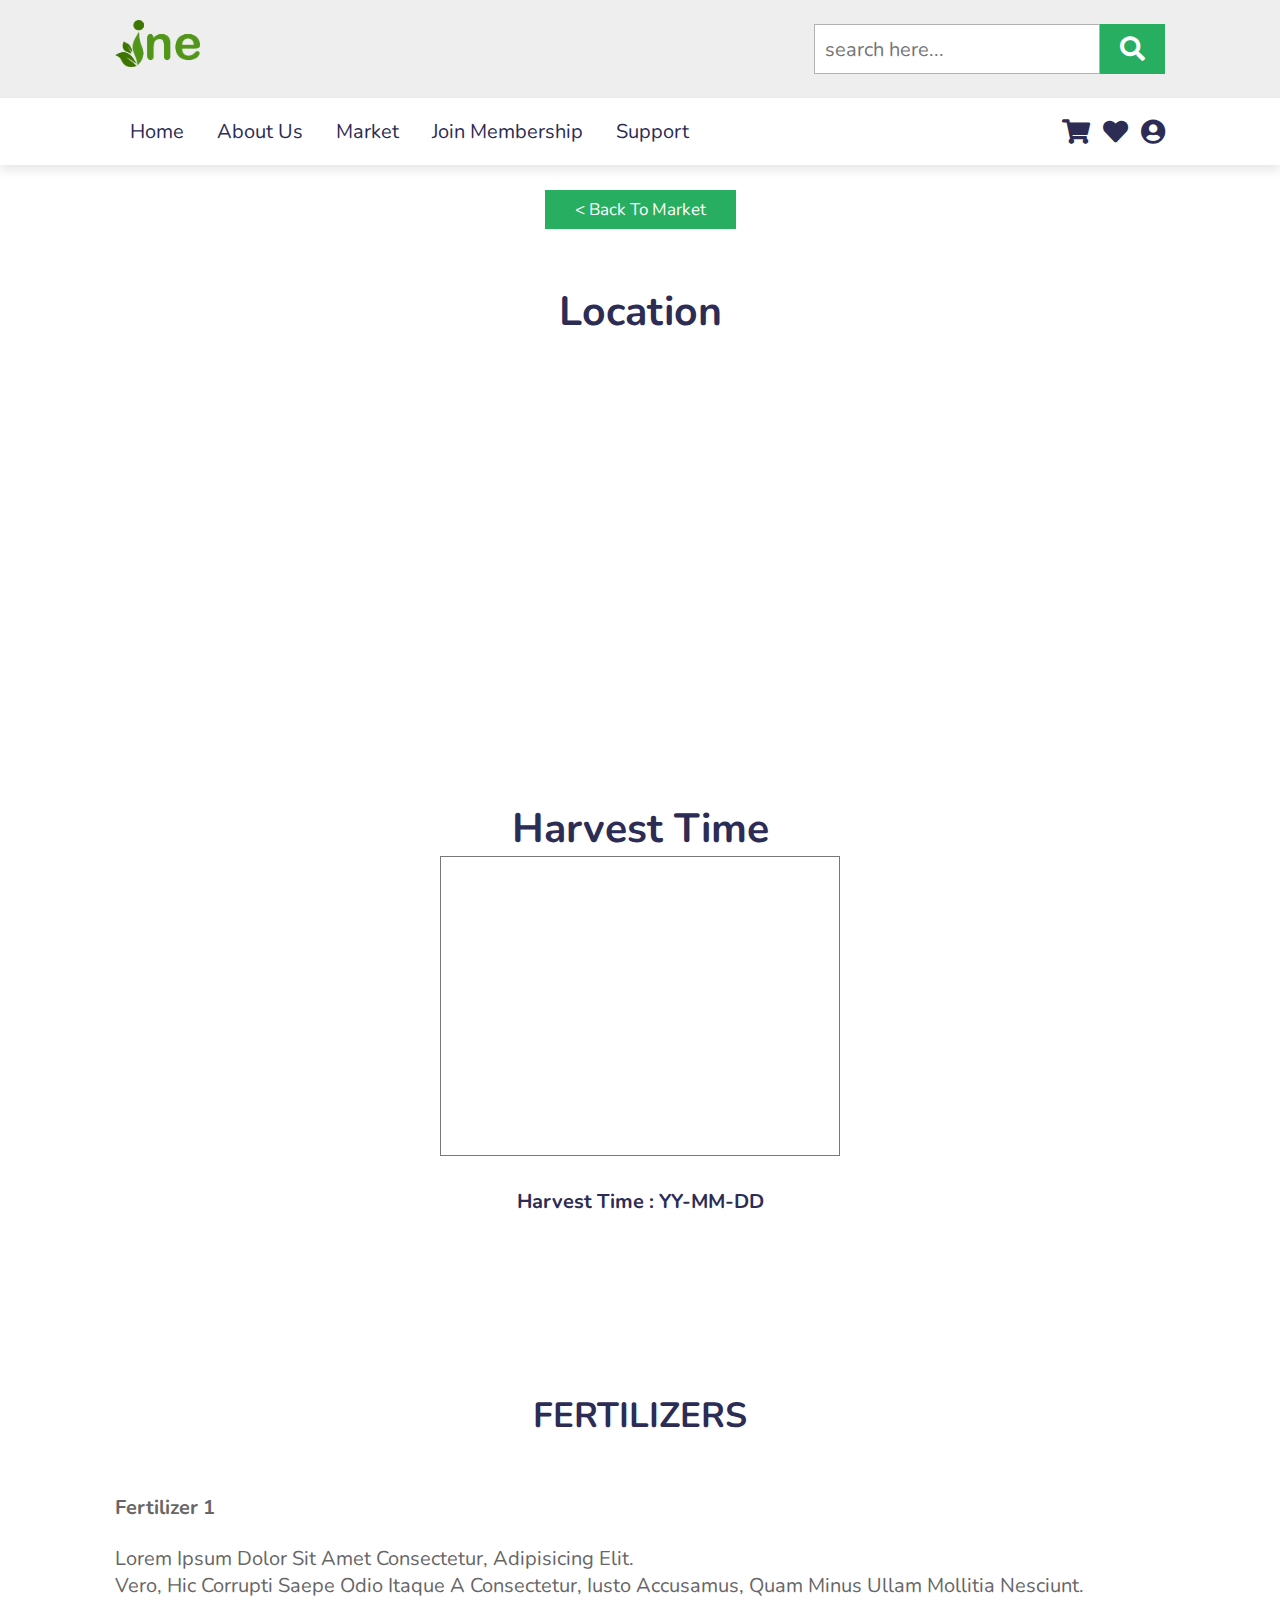
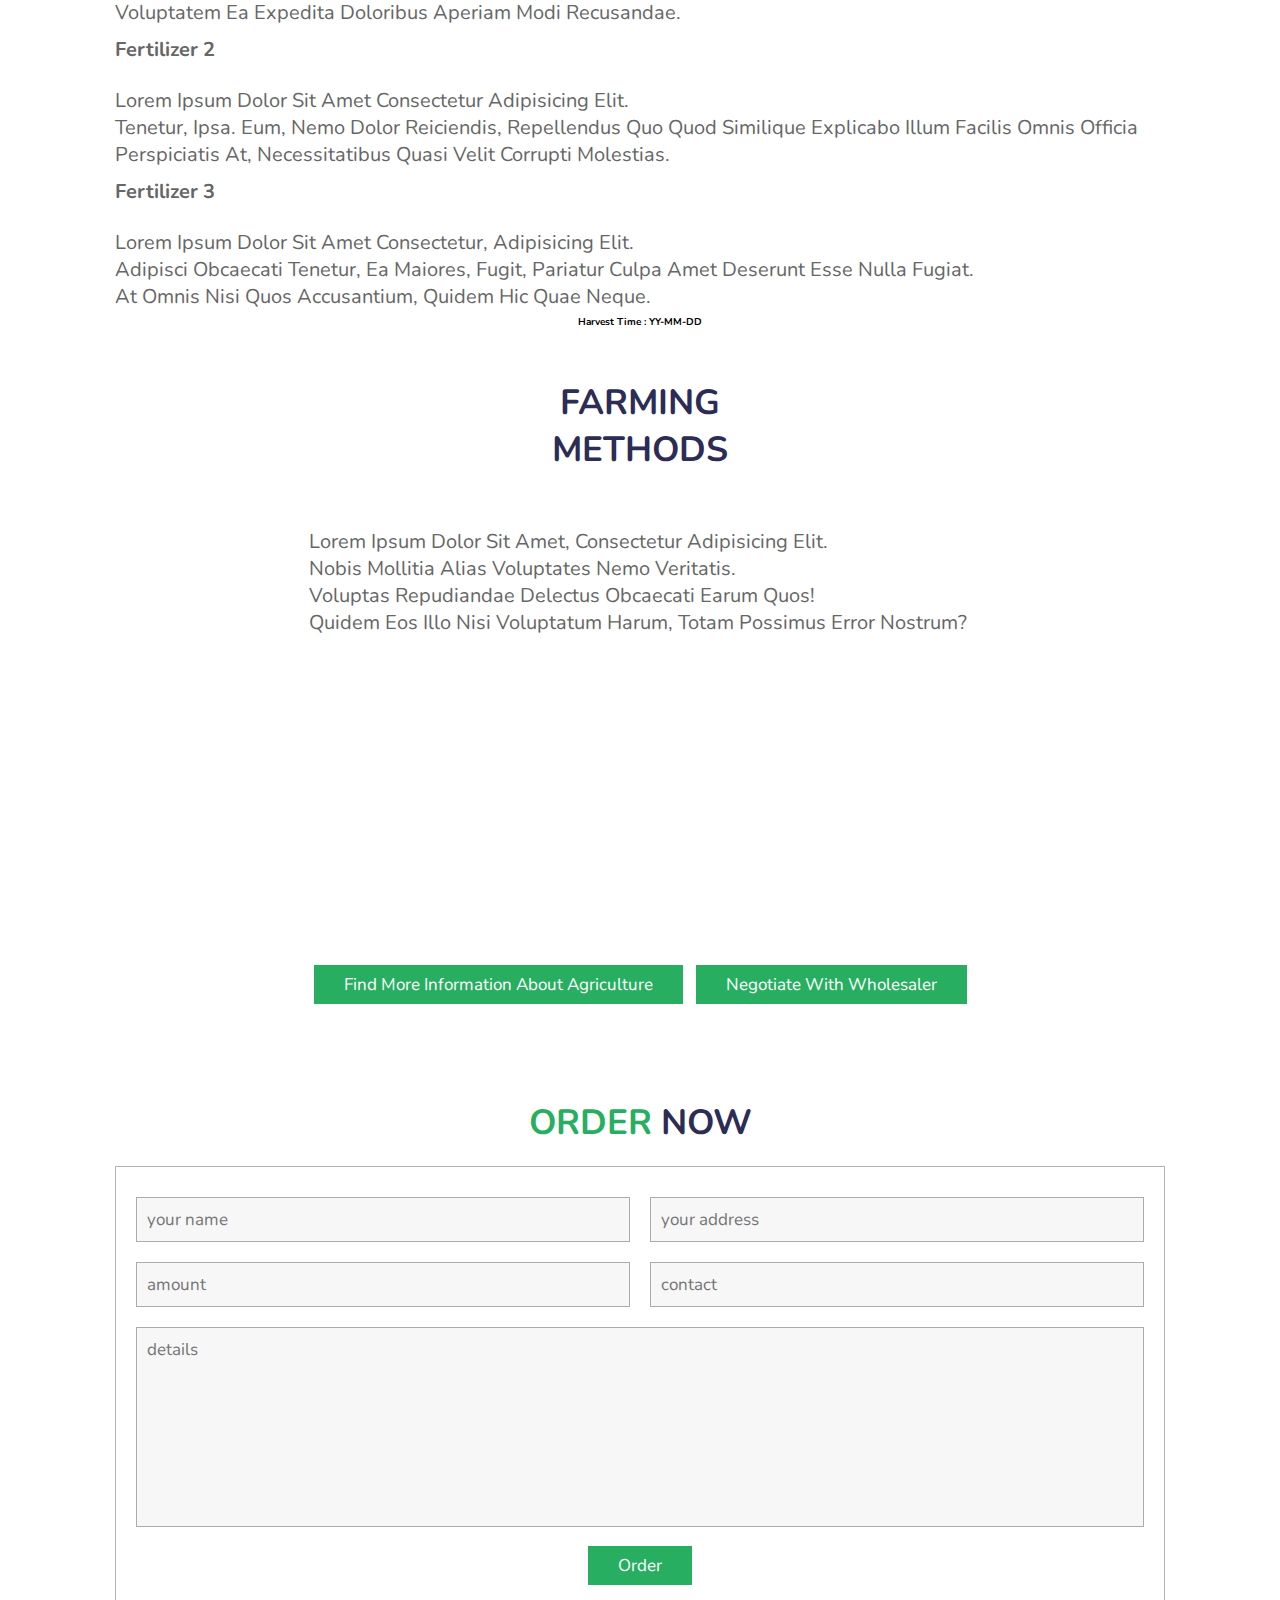
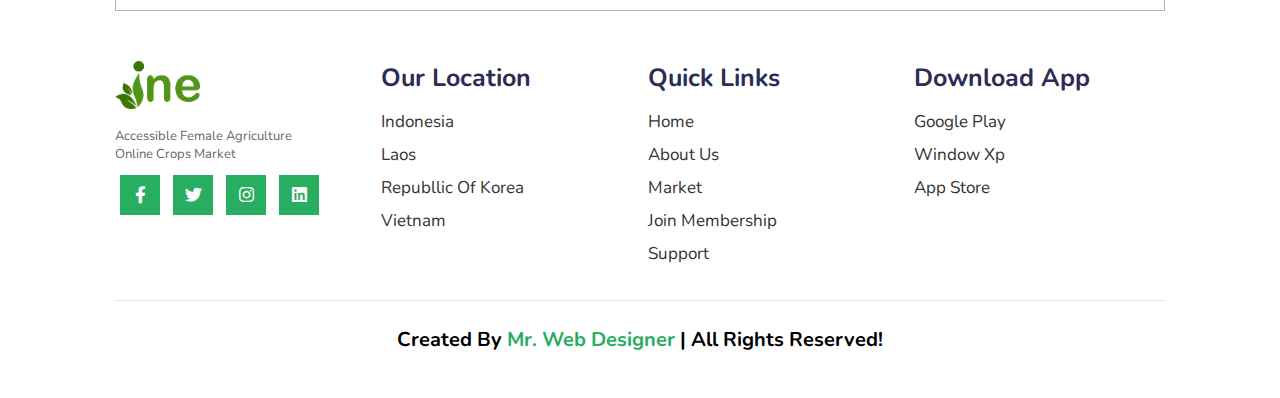
<file: INE - Female Agricultural Market/info.html>
<!DOCTYPE html>
<html lang="en">
<head>
    <meta charset="UTF-8">
    <meta name="viewport" content="width=device-width, initial-scale=1.0">
    <title>INE - info crops</title>

    <!-- font awesome cdn link  -->
    <link rel="stylesheet" href="https://cdnjs.cloudflare.com/ajax/libs/font-awesome/5.15.3/css/all.min.css">

    <!-- custom css file link  -->
    <link rel="stylesheet" href="css/style.css">


</head>
<body>

<!-- header section starts  -->

<header>

    <div class="header-1">

        <a href="index.html" class="logo"><img src="images/logo_ine.png" width="84.5" height="47.3" alt=""></a>

        <form action="" class="search-box-container">
            <input type="search" id="search-box" placeholder="search here...">
            <label for="search-box" class="fas fa-search"></label>
        </form>

    </div>

    <div class="header-2">

        <div id="menu-bar" class="fas fa-bars"></div>

        <nav class="navbar">
            <a href="index.html#home1">home</a>
            <a href="index.html#about_us">about us</a>
            <a href="market.html">market</a>
            <a href="membership.html">Join membership</a>
            <a href="support.html">Support</a>
        </nav>

        <div class="icons">
            <a href="#" class="fas fa-shopping-cart"></a>
            <a href="#" class="fas fa-heart"></a>
            <a href="#" class="fas fa-user-circle"></a>
        </div>

    </div>

</header>

<!-- header section ends -->

<!-- info section start-->
<section class="intro" id="info">

    <a href="market.html" class="btn"> < back to market</a>
    <div class="heading">
        <h3>Location</h3>
        <iframe src="https://www.google.com/maps/embed?pb=!1m18!1m12!1m3!1d4083477.9574049814!2d96.49157043630154!3d1.835378211991108!2m3!1f0!2f0!3f0!3m2!1i1024!2i768!4f13.1!3m3!1m2!1s0x2fd7f95aeb721c87%3A0xaca73e8109d7cb0b!2z7J2464-E64Sk7Iuc7JWEIOyImOuniO2KuOudvCDsmrDtg4Drnbzso7w!5e0!3m2!1sko!2skr!4v1638954321818!5m2!1sko!2skr" width="600" height="450" 
            style="border:0;" 
            allowfullscreen="" 
            loading="lazy">
        </iframe>
        <h3>harvest time</h3>
        <iframe src="https://calendar.google.com/calendar/embed?height=600&wkst=1&bgcolor=%23ffffff&ctz=Asia%2FSeoul&src=bWluc2VvNDY1NDM1QGdtYWlsLmNvbQ&color=%23D50000" 
            style="border:solid 1px #777" 
            width="400" 
            height="300" 
            frameborder="0" 
            scrolling="no">
        </iframe>
        <h2>Harvest time : YY-MM-DD</h2><br>
    </div>
        
    <h3 class="heading">Fertilizers</h3>
    <ol> <!--ordered list, unordered list(consisted of '.')-->
        <div class="info">
            <ul><strong><p>Fertilizer 1</p></strong><br>
                <p>Lorem ipsum dolor sit amet consectetur, adipisicing elit.<br>
                Vero, hic corrupti saepe odio itaque a consectetur, iusto accusamus, quam minus ullam mollitia nesciunt.<br>
                Voluptatem ea expedita doloribus aperiam modi recusandae.<br></p>
            <ul><strong><p>Fertilizer 2</p></strong><br>
                <p>Lorem ipsum dolor sit amet consectetur adipisicing elit.<br>
                Tenetur, ipsa. Eum, nemo dolor reiciendis, repellendus quo quod similique explicabo illum facilis omnis officia perspiciatis at, necessitatibus quasi velit corrupti molestias.<br></p>
            <ul><strong><p>Fertilizer 3</p></strong><br>
                <p>Lorem ipsum dolor sit amet consectetur, adipisicing elit.<br>
                Adipisci obcaecati tenetur, ea maiores, fugit, pariatur culpa amet deserunt esse nulla fugiat.<br>
                At omnis nisi quos accusantium, quidem hic quae neque.<br></p>
        </div>
    </ol>
    <strong>Harvest time : YY-MM-DD</strong><br>
    
    <h3 class="heading">Farming Methods</h3>
    <div class="info">
        <p> Lorem ipsum dolor sit amet, consectetur adipisicing elit.<br>
            Nobis mollitia alias voluptates nemo veritatis.<br>
            Voluptas repudiandae delectus obcaecati earum quos!<br>
            Quidem eos illo nisi voluptatum harum, totam possimus error nostrum?<br>
        </p>

        <iframe width="560" height="315" src="https://www.youtube.com/embed/NCp93xbSwWM" title="YouTube video player" frameborder="0" allow="accelerometer; autoplay; clipboard-write; encrypted-media; gyroscope; picture-in-picture" allowfullscreen></iframe>
        <br>

        <a href="https://en.wikipedia.org/wiki/Agriculture" class="btn" >Find more information about Agriculture</a>
        <a href="negotiate.html" class="btn">negotiate with wholesaler</a> 
    </div>
    
      
</section>

<!-- info section ends here  -->

<!-- order section start  -->
<section class="contact" id="order">
    
    <h1 class="heading"> <span>order</span> now </h1>
    <form action="">

        <div class="inputBox">
            <input type="text" placeholder="your name">
            <input type="text" placeholder="your address">
        </div>

        <div class="inputBox">
            <input type="number" placeholder="amount">
            <input type="text" placeholder="contact">
        </div>

        <textarea placeholder="details" name="" id="" cols="30" rows="10"></textarea>

        <input type="submit" value="order" class="btn">

    </form>

</section>

<!-- order section ends here  -->

<!-- footer section starts  -->

<section class="footer">

    <div class="box-container">

        <div class="box">
            <a href="index.html" class="logo"><img src="images/logo_ine.png" width="84.5" height="47.3" alt="logo_ine"></a>
            <p> Accessible Female agriculture <br>  
                online crops market</p>
            <div class="share">
                <a href="#" class="btn fab fa-facebook-f"></a>
                <a href="#" class="btn fab fa-twitter"></a>
                <a href="#" class="btn fab fa-instagram"></a>
                <a href="#" class="btn fab fa-linkedin"></a>
            </div>
        </div>
        
        <div class="box">
            <h3>our location</h3>
            <div class="links">
                <a href="#">indonesia</a>
                <a href="#">laos</a>
                <a href="#">republlic of korea</a>
                <a href="#">vietnam</a>
            </div>
        </div>

        <div class="box">
            <h3>quick links</h3>
            <div class="links">
                <a href="index.html#home1">home</a>
                <a href="index.html#about_us">about us</a>
                <a href="market.html">market</a>
                <a href="membership.html">Join membership</a>
                <a href="support.html">Support</a>
            </div>
        </div>

        <div class="box">
            <h3>download app</h3>
            <div class="links">
                <a href="#">google play</a>
                <a href="#">window xp</a>
                <a href="#">app store</a>
            </div>
        </div>

    </div>

    <h1 class="credit"> created by <span> mr. web designer </span> | all rights reserved! </h1>

</section>

<!-- footer section ends -->
</file>
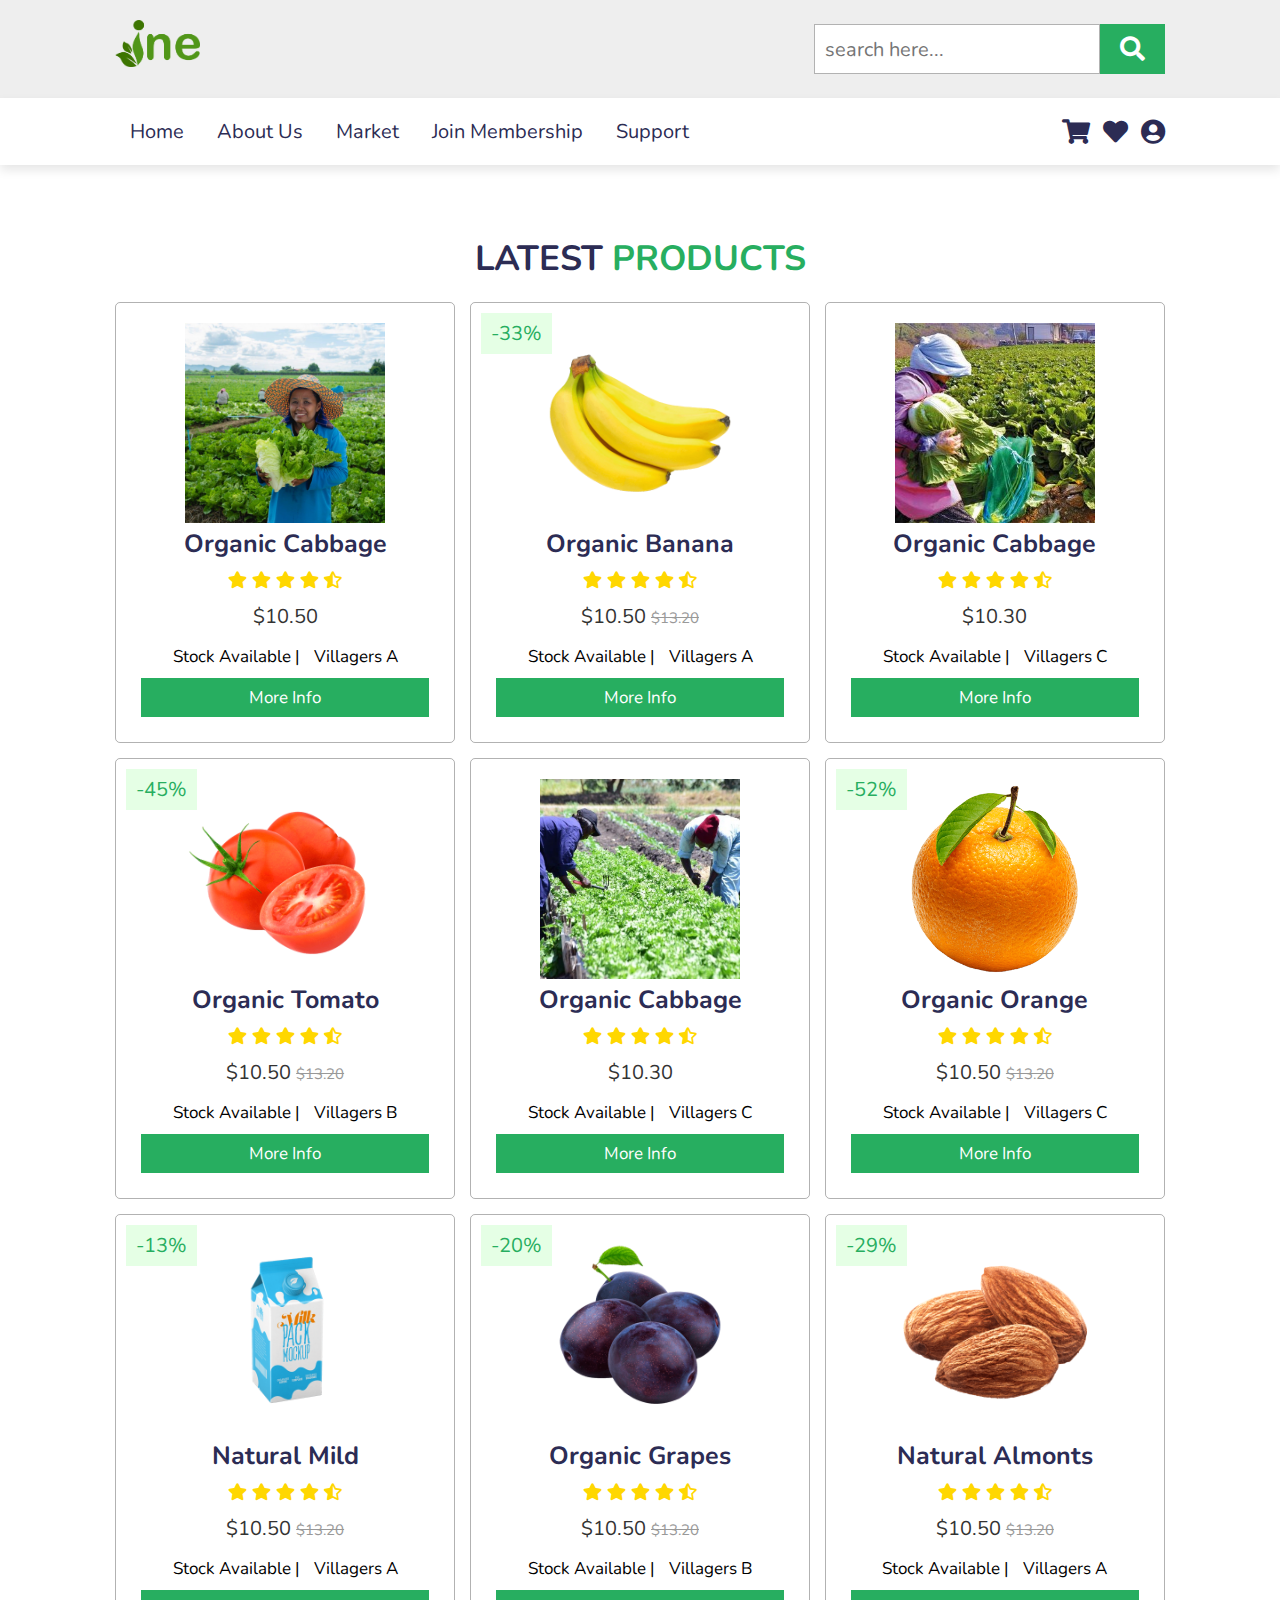
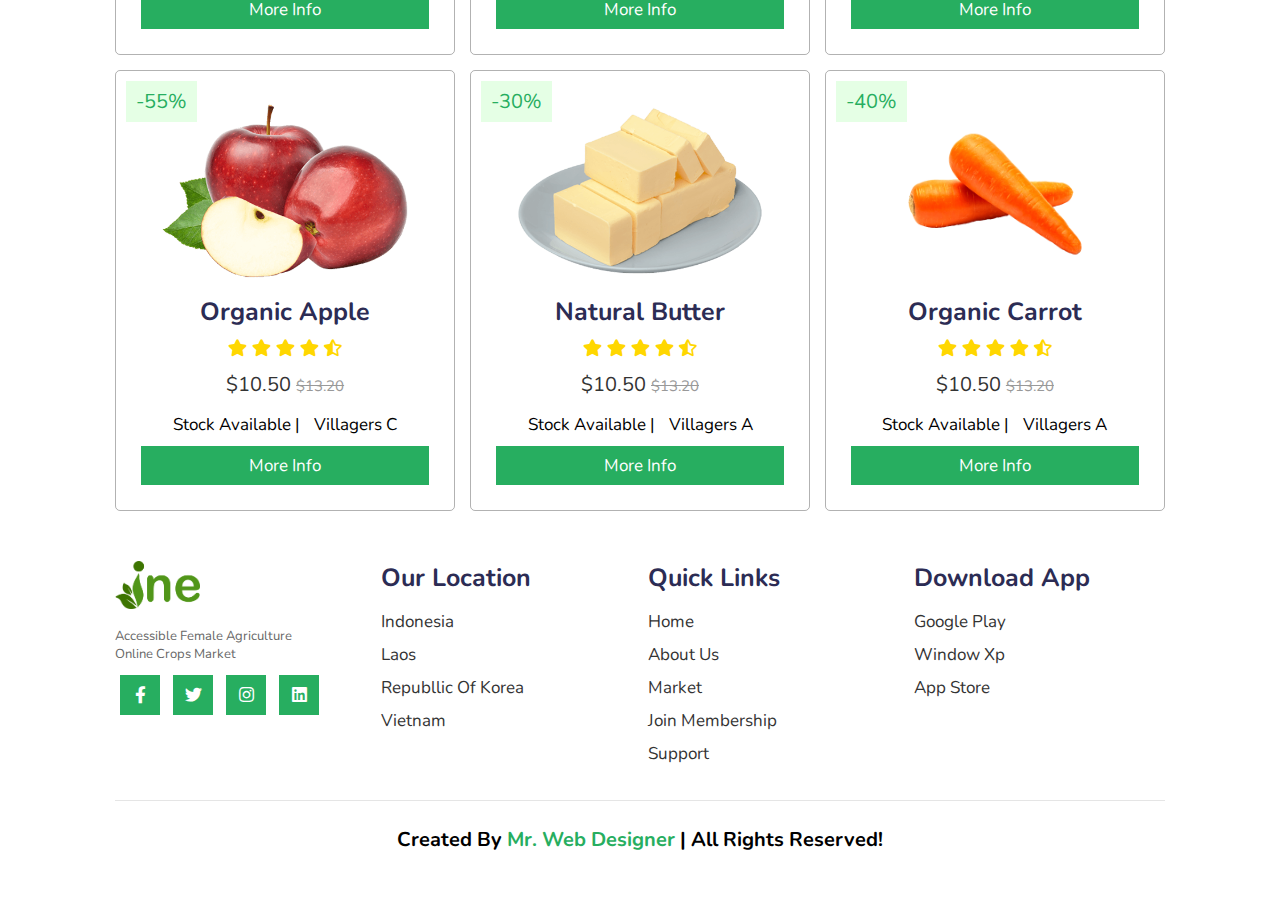
<file: INE - Female Agricultural Market/market.html>
<!DOCTYPE html>
<html lang="en">
<head>
    <meta charset="UTF-8">
    <meta name="viewport" content="width=device-width, initial-scale=1.0">
    <title>INE - market</title>

    <!-- font awesome cdn link  -->
    <link rel="stylesheet" href="https://cdnjs.cloudflare.com/ajax/libs/font-awesome/5.15.3/css/all.min.css">

    <!-- custom css file link  -->
    <link rel="stylesheet" href="css/style.css">


</head>
<body>

<!-- header section starts  -->

<header>

    <div class="header-1">

        <a href="index.html" class="logo"><img src="images/logo_ine.png" width="84.5" height="47.3" alt=""></a>

        <form action="" class="search-box-container">
            <input type="search" id="search-box" placeholder="search here...">
            <label for="search-box" class="fas fa-search"></label>
        </form>

    </div>

    <div class="header-2">

        <div id="menu-bar" class="fas fa-bars"></div>

        <nav class="navbar">
            <a href="index.html#home1">home</a>
            <a href="index.html#about_us">about us</a>
            <a href="market.html">market</a>
            <a href="membership.html">Join membership</a>
            <a href="support.html">Support</a>
        </nav>

        <div class="icons">
            <a href="#" class="fas fa-shopping-cart"></a>
            <a href="#" class="fas fa-heart"></a>
            <a href="#" class="fas fa-user-circle"></a>
        </div>

    </div>

</header>

<!-- header section ends -->

<!-- product section starts  -->

<section class="product" id="product">

    <h1 class="heading">latest <span>products</span></h1>

    
    <div class="box-container">

        <div class="box">
            <div class="icons">
                <a href="#" class="fas fa-heart"></a>
                <a href="#" class="fas fa-share"></a>
            </div>
            <img src="images/Market2.jpeg" alt="">
            <h3>organic cabbage</h3>
            <div class="stars">
                <i class="fas fa-star"></i>
                <i class="fas fa-star"></i>
                <i class="fas fa-star"></i>
                <i class="fas fa-star"></i>
                <i class="fas fa-star-half-alt"></i>
            </div>
            <div class="price"> $10.50</div>
            <div class="quantity">
                <span> stock available   | <br></span>
                <span> villagers A </span>
            </div>
            <a href="info.html" class="btn">more info</a>
        </div>

        

        <div class="box">
            <span class="discount">-33%</span>
            <div class="icons">
                <a href="#" class="fas fa-heart"></a>
                <a href="#" class="fas fa-share"></a>
            </div>
            <img src="images/product-1.png" alt="">
            <h3>organic banana</h3>
            <div class="stars">
                <i class="fas fa-star"></i>
                <i class="fas fa-star"></i>
                <i class="fas fa-star"></i>
                <i class="fas fa-star"></i>
                <i class="fas fa-star-half-alt"></i>
            </div>
            <div class="price"> $10.50 <span> $13.20 </span> </div>
            <div class="quantity">
                <span> stock available   | <br></span>
                <span> villagers A </span>
            </div>
            <a href="info.html" class="btn">more info</a>
        </div>

        <div class="box">
            <div class="icons">
                <a href="#" class="fas fa-heart"></a>
                <a href="#" class="fas fa-share"></a>
            </div>
            <img src="images/Market1.jpeg" alt="">
            <h3>organic cabbage</h3>
            <div class="stars">
                <i class="fas fa-star"></i>
                <i class="fas fa-star"></i>
                <i class="fas fa-star"></i>
                <i class="fas fa-star"></i>
                <i class="fas fa-star-half-alt"></i>
            </div>
            <div class="price"> $10.30</div>
            <div class="quantity">
                <span> stock available   | <br></span>
                <span> villagers C </span>
            </div>
            <a href="info.html" class="btn">more info</a>
        </div>

        <div class="box">
            <span class="discount">-45%</span>
            <div class="icons">
                <a href="#" class="fas fa-heart"></a>
                <a href="#" class="fas fa-share"></a>
            </div>
            <img src="images/product-2.png" alt="">
            <h3>organic tomato</h3>
            <div class="stars">
                <i class="fas fa-star"></i>
                <i class="fas fa-star"></i>
                <i class="fas fa-star"></i>
                <i class="fas fa-star"></i>
                <i class="fas fa-star-half-alt"></i>
            </div>
            <div class="price"> $10.50 <span> $13.20 </span> </div>
            <div class="quantity">
                <span> stock available   | <br></span>
                <span> villagers B </span>
            </div>
            <a href="info.html" class="btn">more info</a>
        </div>

        <div class="box">
            <div class="icons">
                <a href="#" class="fas fa-heart"></a>
                <a href="#" class="fas fa-share"></a>
            </div>
            <img src="images/Market6.jpeg" alt="">
            <h3>organic cabbage</h3>
            <div class="stars">
                <i class="fas fa-star"></i>
                <i class="fas fa-star"></i>
                <i class="fas fa-star"></i>
                <i class="fas fa-star"></i>
                <i class="fas fa-star-half-alt"></i>
            </div>
            <div class="price"> $10.30</div>
            <div class="quantity">
                <span> stock available   | <br></span>
                <span> villagers C </span>
            </div>
            <a href="info.html" class="btn">more info</a>
        </div>

        <div class="box">
            <span class="discount">-52%</span>
            <div class="icons">
                <a href="#" class="fas fa-heart"></a>
                <a href="#" class="fas fa-share"></a>
            </div>
            <img src="images/product-3.png" alt="">
            <h3>organic orange</h3>
            <div class="stars">
                <i class="fas fa-star"></i>
                <i class="fas fa-star"></i>
                <i class="fas fa-star"></i>
                <i class="fas fa-star"></i>
                <i class="fas fa-star-half-alt"></i>
            </div>
            <div class="price"> $10.50 <span> $13.20 </span> </div>
            <div class="quantity">
                <span> stock available   | <br></span>
                <span> villagers C </span>
            </div>
            <a href="info.html" class="btn">more info</a>
        </div>

        <div class="box">
            <span class="discount">-13%</span>
            <div class="icons">
                <a href="#" class="fas fa-heart"></a>
                <a href="#" class="fas fa-share"></a>
            </div>
            <img src="images/product-4.png" alt="">
            <h3>natural mild</h3>
            <div class="stars">
                <i class="fas fa-star"></i>
                <i class="fas fa-star"></i>
                <i class="fas fa-star"></i>
                <i class="fas fa-star"></i>
                <i class="fas fa-star-half-alt"></i>
            </div>
            <div class="price"> $10.50 <span> $13.20 </span> </div>
            <div class="quantity">
                <span> stock available   | <br></span>
                <span> villagers A </span>
            </div>
            <a href="info.html" class="btn">more info</a>
        </div>

        <div class="box">
            <span class="discount">-20%</span>
            <div class="icons">
                <a href="#" class="fas fa-heart"></a>
                <a href="#" class="fas fa-share"></a>
            </div>
            <img src="images/product-5.png" alt="">
            <h3>organic grapes</h3>
            <div class="stars">
                <i class="fas fa-star"></i>
                <i class="fas fa-star"></i>
                <i class="fas fa-star"></i>
                <i class="fas fa-star"></i>
                <i class="fas fa-star-half-alt"></i>
            </div>
            <div class="price"> $10.50 <span> $13.20 </span> </div>
            <div class="quantity">
                <span> stock available   | <br></span>
                <span> villagers B </span>
            </div>
            <a href="info.html" class="btn">more info</a>
        </div>

        <div class="box">
            <span class="discount">-29%</span>
            <div class="icons">
                <a href="#" class="fas fa-heart"></a>
                <a href="#" class="fas fa-share"></a>
            </div>
            <img src="images/product-6.png" alt="">
            <h3>natural almonts</h3>
            <div class="stars">
                <i class="fas fa-star"></i>
                <i class="fas fa-star"></i>
                <i class="fas fa-star"></i>
                <i class="fas fa-star"></i>
                <i class="fas fa-star-half-alt"></i>
            </div>
            <div class="price"> $10.50 <span> $13.20 </span> </div>
            <div class="quantity">
                <span> stock available   | <br></span>
                <span> villagers A </span>
            </div>
            <a href="info.html" class="btn">more info</a>
        </div>

        <div class="box">
            <span class="discount">-55%</span>
            <div class="icons">
                <a href="#" class="fas fa-heart"></a>
                <a href="#" class="fas fa-share"></a>
            </div>
            <img src="images/product-7.png" alt="">
            <h3>organic apple</h3>
            <div class="stars">
                <i class="fas fa-star"></i>
                <i class="fas fa-star"></i>
                <i class="fas fa-star"></i>
                <i class="fas fa-star"></i>
                <i class="fas fa-star-half-alt"></i>
            </div>
            <div class="price"> $10.50 <span> $13.20 </span> </div>
            <div class="quantity">
                <span> stock available   | <br></span>
                <span> villagers C </span>
            </div>
            <a href="info.html" class="btn">more info</a>
        </div>

        <div class="box">
            <span class="discount">-30%</span>
            <div class="icons">
                <a href="#" class="fas fa-heart"></a>
                <a href="#" class="fas fa-share"></a>
            </div>
            <img src="images/product-8.png" alt="">
            <h3>natural butter</h3>
            <div class="stars">
                <i class="fas fa-star"></i>
                <i class="fas fa-star"></i>
                <i class="fas fa-star"></i>
                <i class="fas fa-star"></i>
                <i class="fas fa-star-half-alt"></i>
            </div>
            <div class="price"> $10.50 <span> $13.20 </span> </div>
            <div class="quantity">
                <span> stock available   | <br></span>
                <span> villagers A </span>
            </div>
            <a href="info.html" class="btn">more info</a>
        </div>

        <div class="box">
            <span class="discount">-40%</span>
            <div class="icons">
                <a href="#" class="fas fa-heart"></a>
                <a href="#" class="fas fa-share"></a>
            </div>
            <img src="images/product-9.png" alt="">
            <h3>organic carrot</h3>
            <div class="stars">
                <i class="fas fa-star"></i>
                <i class="fas fa-star"></i>
                <i class="fas fa-star"></i>
                <i class="fas fa-star"></i>
                <i class="fas fa-star-half-alt"></i>
            </div>
            <div class="price"> $10.50 <span> $13.20 </span> </div>
            <div class="quantity">
                <span> stock available   | <br></span>
                <span> villagers A </span>
            </div>
            <a href="info.html" class="btn">more info</a>
        </div>

    </div>

</section>

<!-- product section ends -->


<!-- footer section starts  -->

<section class="footer">

    <div class="box-container">

        <div class="box">
            <a href="index.html" class="logo"><img src="images/logo_ine.png" width="84.5" height="47.3" alt="logo_ine"></a>
            <p> Accessible Female agriculture <br> 
                online crops market</p>
            <div class="share">
                <a href="#" class="btn fab fa-facebook-f"></a>
                <a href="#" class="btn fab fa-twitter"></a>
                <a href="#" class="btn fab fa-instagram"></a>
                <a href="#" class="btn fab fa-linkedin"></a>
            </div>
        </div>
        
        <div class="box">
            <h3>our location</h3>
            <div class="links">
                <a href="#">indonesia</a>
                <a href="#">laos</a>
                <a href="#">republlic of korea</a>
                <a href="#">vietnam</a>
            </div>
        </div>

        <div class="box">
            <h3>quick links</h3>
            <div class="links">
                <a href="index.html#home1">home</a>
                <a href="index.html#about_us">about us</a>
                <a href="market.html">market</a>
                <a href="membership.html">Join membership</a>
                <a href="support.html">Support</a>
            </div>
        </div>

        <div class="box">
            <h3>download app</h3>
            <div class="links">
                <a href="#">google play</a>
                <a href="#">window xp</a>
                <a href="#">app store</a>
            </div>
        </div>

    </div>

    <h1 class="credit"> created by <span> mr. web designer </span> | all rights reserved! </h1>

</section>

<!-- footer section ends -->
</file>
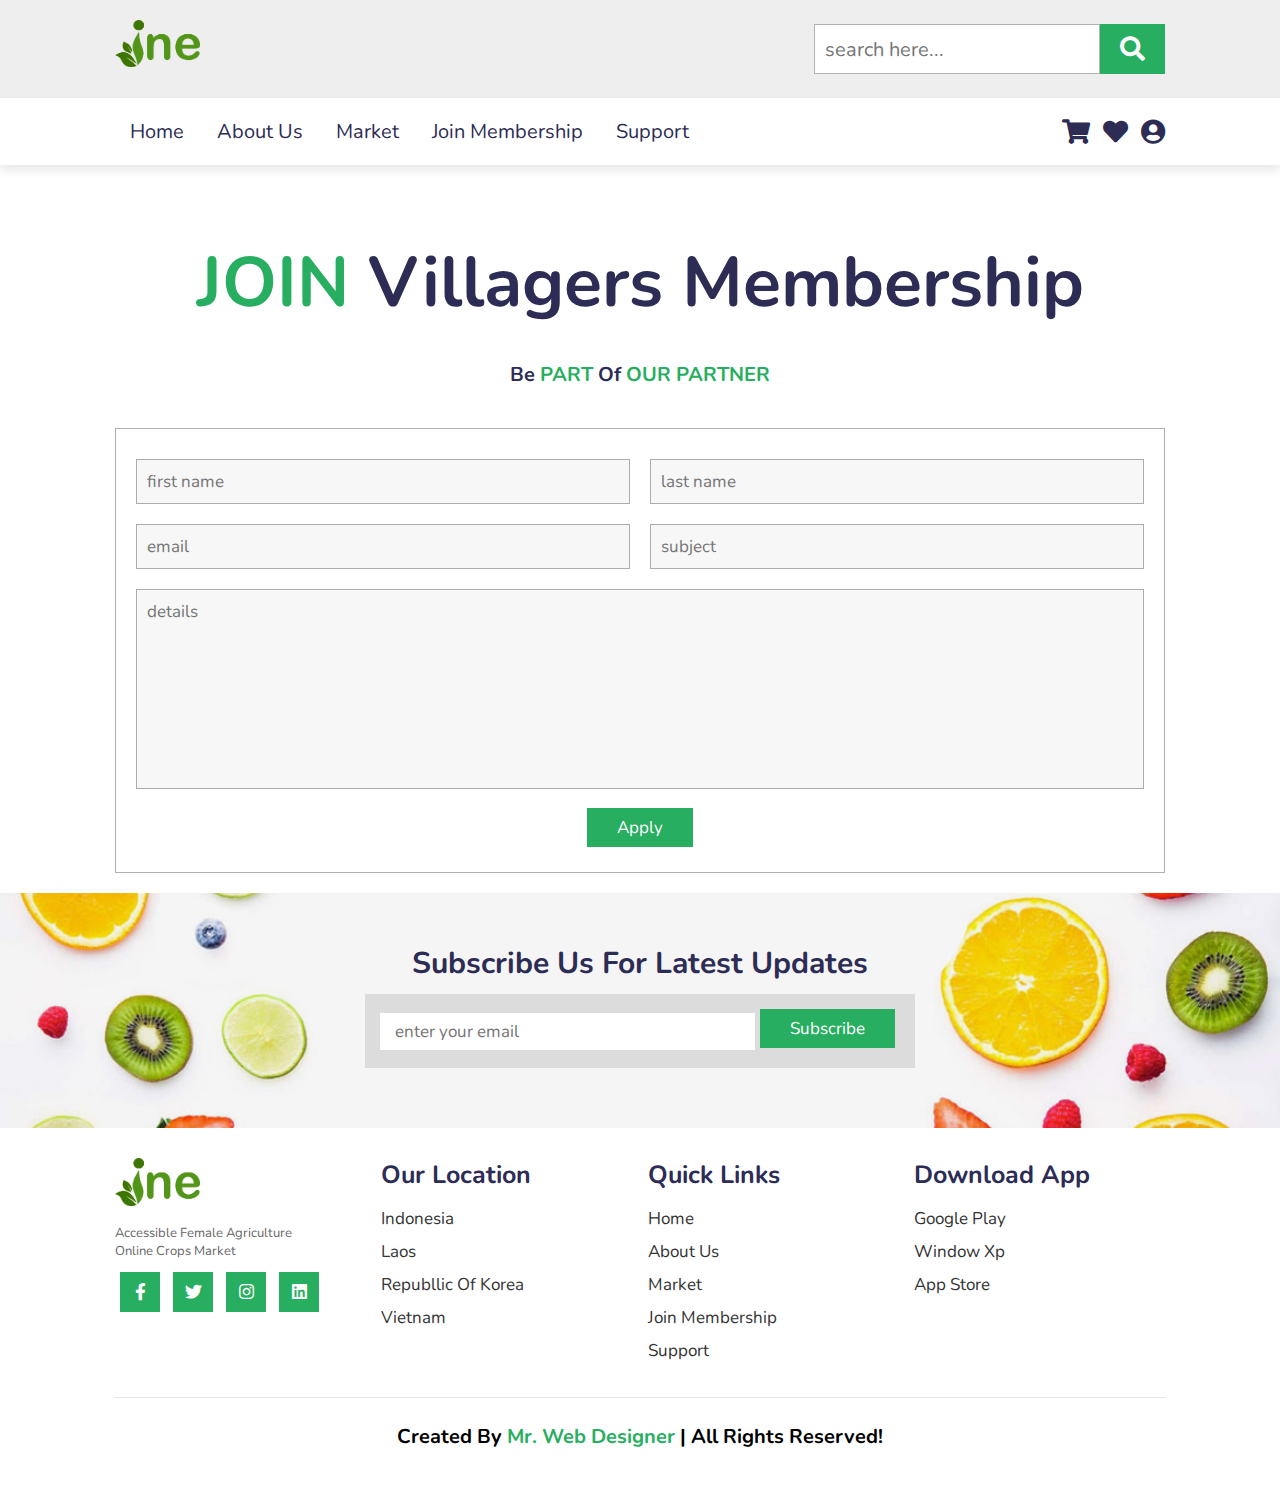
<file: INE - Female Agricultural Market/membership.html>
<!DOCTYPE html>
<html lang="en">
<head>
    <meta charset="UTF-8">
    <meta name="viewport" content="width=device-width, initial-scale=1.0">
    <title>INE - membership</title>

    <!-- font awesome cdn link  -->
    <link rel="stylesheet" href="https://cdnjs.cloudflare.com/ajax/libs/font-awesome/5.15.3/css/all.min.css">

    <!-- custom css file link  -->
    <link rel="stylesheet" href="css/style.css">


</head>
<body>

<!-- header section starts  -->

<header>

    <div class="header-1">

        <a href="index.html" class="logo"><img src="images/logo_ine.png" width="84.5" height="47.3" alt=""></a>

        <form action="" class="search-box-container">
            <input type="search" id="search-box" placeholder="search here...">
            <label for="search-box" class="fas fa-search"></label>
        </form>

    </div>

    <div class="header-2">

        <div id="menu-bar" class="fas fa-bars"></div>

        <nav class="navbar">
            <a href="index.html#home1">home</a>
            <a href="index.html#about_us">about us</a>
            <a href="market.html">market</a>
            <a href="membership.html">Join membership</a>
            <a href="support.html">Support</a>
        </nav>

        <div class="icons">
            <a href="#" class="fas fa-shopping-cart"></a>
            <a href="#" class="fas fa-heart"></a>
            <a href="#" class="fas fa-user-circle"></a>
        </div>

    </div>

</header>

<!-- header section ends -->

<!-- membership section starts  -->

<section class="contact" id="membership">

    <div class="heading">
        <h1> <span>Join</span> Villagers membership </h1>
        <h2> be <span>part</span> of <span>our partner</span></h2>
    </div>

    <form action="">
        <div class="inputBox">
            <input type="text" placeholder="first name">
            <input type="text" placeholder="last name">
        </div>

        <div class="inputBox">
            <input type="email" placeholder="email">
            <input type="text" placeholder="subject">
        </div>

        <textarea placeholder="details" name="" id="" cols="30" rows="10"></textarea>

        <input type="submit" value="apply" class="btn">

    </form>

</section>

<!-- membership section ends -->

<!-- newsletter section starts  -->

<section class="newsletter">

    <h3>subscribe us for latest updates</h3>

    <form action="">
        <input class="box" type="email" placeholder="enter your email">
        <input type="submit" value="subscribe" class="btn">
    </form>

</section>

<!-- newsletter section ends -->

<!-- footer section starts  -->

<section class="footer">

    <div class="box-container">

        <div class="box">
            <a href="index.html" class="logo"><img src="images/logo_ine.png" width="84.5" height="47.3" alt="logo_ine"></a>
            <p> Accessible Female agriculture <br> 
                online crops market</p>
            <div class="share">
                <a href="#" class="btn fab fa-facebook-f"></a>
                <a href="#" class="btn fab fa-twitter"></a>
                <a href="#" class="btn fab fa-instagram"></a>
                <a href="#" class="btn fab fa-linkedin"></a>
            </div>
        </div>
        
        <div class="box">
            <h3>our location</h3>
            <div class="links">
                <a href="#">indonesia</a>
                <a href="#">laos</a>
                <a href="#">republlic of korea</a>
                <a href="#">vietnam</a>
            </div>
        </div>

        <div class="box">
            <h3>quick links</h3>
            <div class="links">
                <a href="index.html#home1">home</a>
                <a href="index.html#about_us">about us</a>
                <a href="market.html">market</a>
                <a href="membership.html">Join membership</a>
                <a href="support.html">Support</a>
            </div>
        </div>

        <div class="box">
            <h3>download app</h3>
            <div class="links">
                <a href="#">google play</a>
                <a href="#">window xp</a>
                <a href="#">app store</a>
            </div>
        </div>

    </div>

    <h1 class="credit"> created by <span> mr. web designer </span> | all rights reserved! </h1>

</section>

<!-- footer section ends -->


<!-- custom js file link  -->
<script src="js/script.js"></script>
    
</body>
</html>
</file>
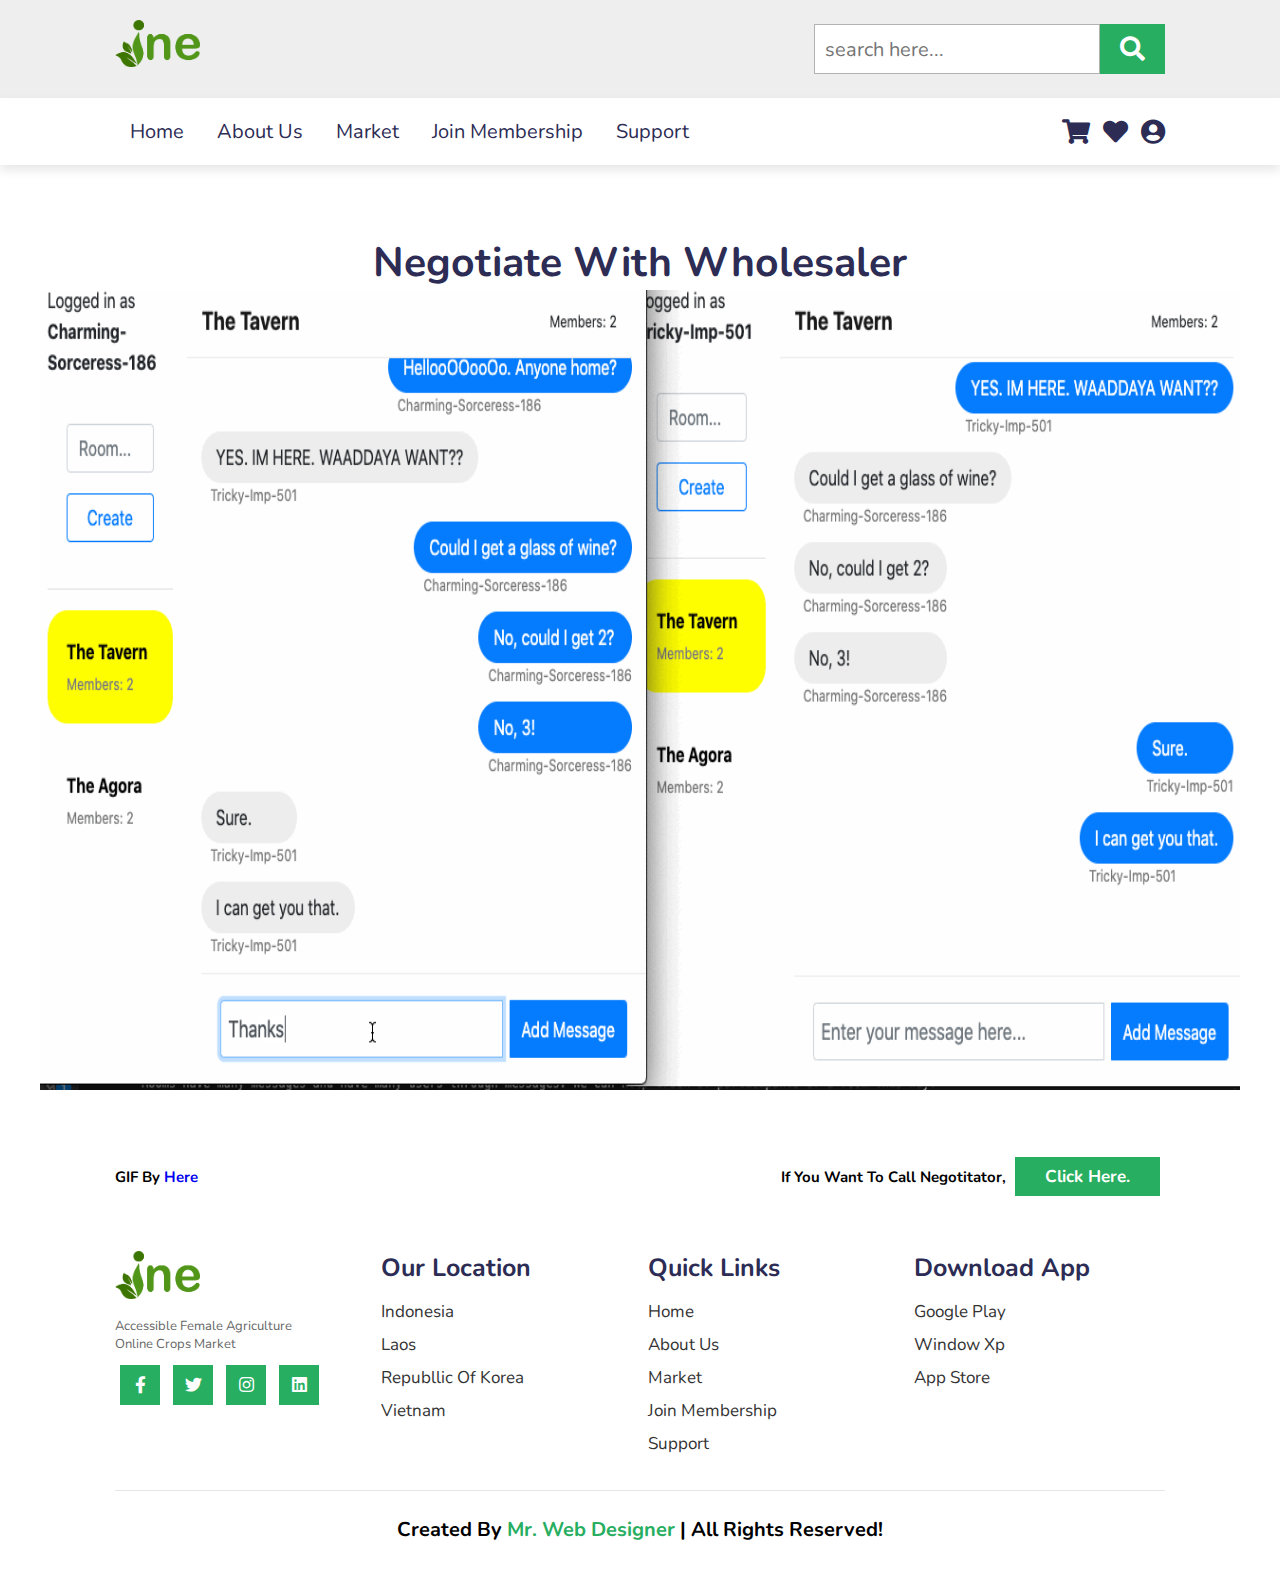
<file: INE - Female Agricultural Market/negotiate.html>
<!DOCTYPE html>
<html lang="en">
<head>
    <meta charset="UTF-8">
    <meta name="viewport" content="width=device-width, initial-scale=1.0">
    <title>INE - negotiate</title>

    <!-- font awesome cdn link  -->
    <link rel="stylesheet" href="https://cdnjs.cloudflare.com/ajax/libs/font-awesome/5.15.3/css/all.min.css">

    <!-- custom css file link  -->
    <link rel="stylesheet" href="css/style.css">


</head>
<body>

<!-- header section starts  -->

<header>

    <div class="header-1">

        <a href="index.html" class="logo"><img src="images/logo_ine.png" width="84.5" height="47.3" alt=""></a>

        <form action="" class="search-box-container">
            <input type="search" id="search-box" placeholder="search here...">
            <label for="search-box" class="fas fa-search"></label>
        </form>

    </div>

    <div class="header-2">

        <div id="menu-bar" class="fas fa-bars"></div>

        <nav class="navbar">
            <a href="index.html#home1">home</a>
            <a href="index.html#about_us">about us</a>
            <a href="market.html">market</a>
            <a href="membership.html">Join membership</a>
            <a href="support.html">Support</a>
        </nav>

        <div class="icons">
            <a href="#" class="fas fa-shopping-cart"></a>
            <a href="#" class="fas fa-heart"></a>
            <a href="#" class="fas fa-user-circle"></a>
        </div>

    </div>

</header>

<!-- header section ends -->
<section class="intro" id="negotiate">
    <div class="heading">
        <h3>negotiate with wholesaler</h3>
        <img src="images/Negotiation.gif" alt="chatroom" width = "1200" height = "800">
    </div>
    <div class="content">
        <h2>GIF by <a href="https://www.juanjosefernandez.com/code/2020/12/10/chatroom-on-rails.html">Here</a></h2>
    </div>
    <div>
        <h2>If you want to call negotitator, <a href="https://www.lawtalk.co.kr/" class="btn">click here.</a> <!--Korean Lawyers webpage^.,^;;--></h2>
    </div>
</section>


<!-- footer section starts  -->

<section class="footer">

    <div class="box-container">

        <div class="box">
            <a href="index.html" class="logo"><img src="images/logo_ine.png" width="84.5" height="47.3" alt="logo_ine"></a>
            <p> Accessible Female agriculture <br> 
                online crops market</p>
            <div class="share">
                <a href="#" class="btn fab fa-facebook-f"></a>
                <a href="#" class="btn fab fa-twitter"></a>
                <a href="#" class="btn fab fa-instagram"></a>
                <a href="#" class="btn fab fa-linkedin"></a>
            </div>
        </div>
        
        <div class="box">
            <h3>our location</h3>
            <div class="links">
                <a href="#">indonesia</a>
                <a href="#">laos</a>
                <a href="#">republlic of korea</a>
                <a href="#">vietnam</a>
            </div>
        </div>

        <div class="box">
            <h3>quick links</h3>
            <div class="links">
                <a href="index.html#home1">home</a>
                <a href="index.html#about_us">about us</a>
                <a href="market.html">market</a>
                <a href="membership.html">Join membership</a>
                <a href="support.html">Support</a>
            </div>
        </div>

        <div class="box">
            <h3>download app</h3>
            <div class="links">
                <a href="#">google play</a>
                <a href="#">window xp</a>
                <a href="#">app store</a>
            </div>
        </div>

    </div>

    <h1 class="credit"> created by <span> mr. web designer </span> | all rights reserved! </h1>

</section>

<!-- footer section ends -->
</file>
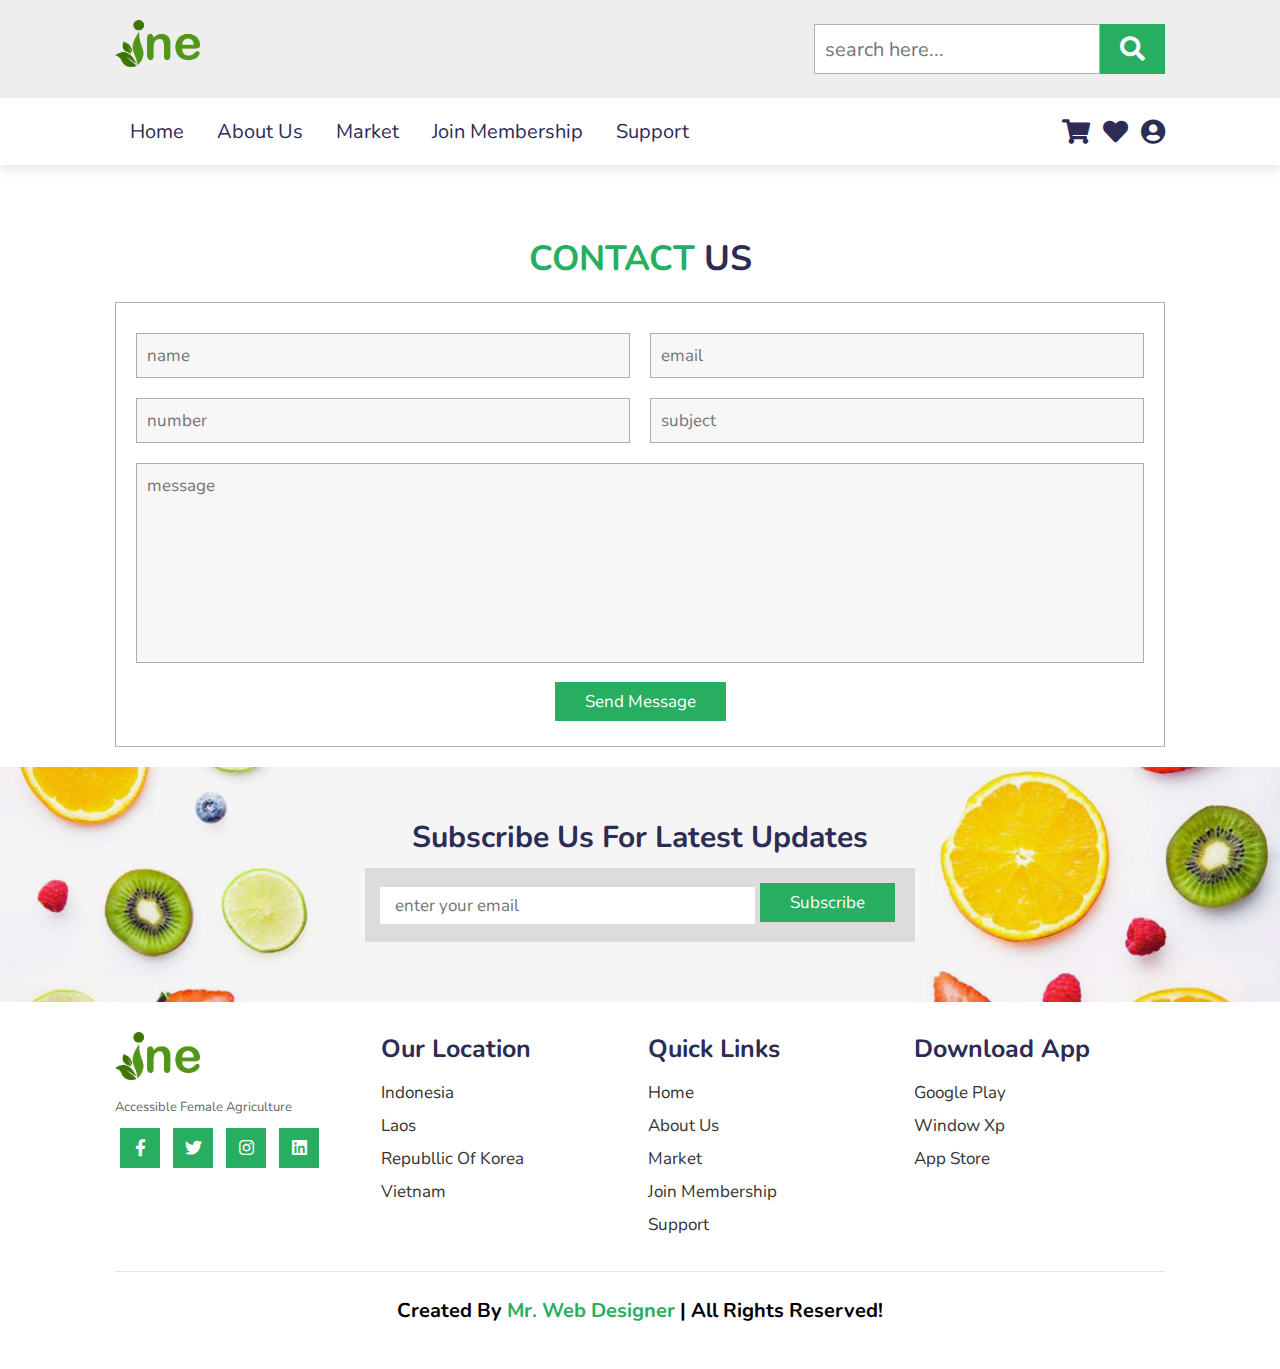
<file: INE - Female Agricultural Market/support.html>
<!DOCTYPE html>
<html lang="en">
<head>
    <meta charset="UTF-8">
    <meta name="viewport" content="width=device-width, initial-scale=1.0">
    <title>INE - contact</title>

    <!-- font awesome cdn link  -->
    <link rel="stylesheet" href="https://cdnjs.cloudflare.com/ajax/libs/font-awesome/5.15.3/css/all.min.css">

    <!-- custom css file link  -->
    <link rel="stylesheet" href="css/style.css">


</head>
<body>

<!-- header section starts  -->

<header>

    <div class="header-1">

        <a href="index.html" class="logo"><img src="images/logo_ine.png" width="84.5" height="47.3" alt=""></a>

        <form action="" class="search-box-container">
            <input type="search" id="search-box" placeholder="search here...">
            <label for="search-box" class="fas fa-search"></label>
        </form>

    </div>

    <div class="header-2">

        <div id="menu-bar" class="fas fa-bars"></div>

        <nav class="navbar">
            <a href="index.html#home1">home</a>
            <a href="index.html#about_us">about us</a>
            <a href="market.html">market</a>
            <a href="membership.html">Join membership</a>
            <a href="support.html">Support</a>
        </nav>

        <div class="icons">
            <a href="#" class="fas fa-shopping-cart"></a>
            <a href="#" class="fas fa-heart"></a>
            <a href="#" class="fas fa-user-circle"></a>
        </div>

    </div>

</header>

<!-- header section ends -->

<!-- contact section starts  -->

<section class="contact" id="contact">

    <h1 class="heading"> <span>contact</span> us </h1>

    <form action="">

        <div class="inputBox">
            <input type="text" placeholder="name">
            <input type="email" placeholder="email">
        </div>

        <div class="inputBox">
            <input type="number" placeholder="number">
            <input type="text" placeholder="subject">
        </div>

        <textarea placeholder="message" name="" id="" cols="30" rows="10"></textarea>

        <input type="submit" value="send message" class="btn">

    </form>

</section>

<!-- contact section ends -->

<!-- newsletter section starts  -->

<section class="newsletter">

    <h3>subscribe us for latest updates</h3>

    <form action="">
        <input class="box" type="email" placeholder="enter your email">
        <input type="submit" value="subscribe" class="btn">
    </form>

</section>

<!-- newsletter section ends -->

<!-- footer section starts  -->

<section class="footer">

    <div class="box-container">

        <div class="box">
            <a href="index.html" class="logo"><img src="images/logo_ine.png" width="84.5" height="47.3" alt="logo_ine"></a>
            <p> Accessible Female agriculture <br> 
            <div class="share">
                <a href="#" class="btn fab fa-facebook-f"></a>
                <a href="#" class="btn fab fa-twitter"></a>
                <a href="#" class="btn fab fa-instagram"></a>
                <a href="#" class="btn fab fa-linkedin"></a>
            </div>
        </div>
        
        <div class="box">
            <h3>our location</h3>
            <div class="links">
                <a href="#">indonesia</a>
                <a href="#">laos</a>
                <a href="#">republlic of korea</a>
                <a href="#">vietnam</a>
            </div>
        </div>

        <div class="box">
            <h3>quick links</h3>
            <div class="links">
                <a href="index.html#home1">home</a>
                <a href="index.html#about_us">about us</a>
                <a href="market.html">market</a>
                <a href="membership.html">Join membership</a>
                <a href="support.html">Support</a>
            </div>
        </div>

        <div class="box">
            <h3>download app</h3>
            <div class="links">
                <a href="#">google play</a>
                <a href="#">window xp</a>
                <a href="#">app store</a>
            </div>
        </div>

    </div>

    <h1 class="credit"> created by <span> mr. web designer </span> | all rights reserved! </h1>

</section>

<!-- footer section ends -->


<!-- custom js file link  -->
<script src="js/script.js"></script>
    
</body>
</html>
</file>
<file: INE - Female Agricultural Market/css/style.css>
@import url('https://fonts.googleapis.com/css2?family=Nunito:wght@200;300;400;600;700&display=swap');

:root{
  --green:#27ae60;
  --black:#2c2c54;
}

*{
  font-family: 'Nunito', sans-serif;
  margin:0; padding:0;
  box-sizing: border-box;
  outline: none; border:none;
  text-decoration: none;
  text-transform: capitalize;
  transition: all .2s linear;
}

*::selection{
  background:var(--green);
  color:#fff;
}

html{
  font-size: 62.5%;
  overflow-x: hidden;
  scroll-padding-top: 6.5rem;
  scroll-behavior: smooth;
}

section{
  padding:2rem 9%;
}

.btn{
  display: inline-block;
  margin-top: 1rem;
  background:var(--green);
  color:#fff;
  padding:.8rem 3rem;
  margin:0.5rem;
  font-size: 1.7rem;
  text-align: center;
  cursor: pointer;
}

.btn:hover{
  background:var(--black);
}

.heading{
  text-align: center;
  color:var(--black);
  text-transform: uppercase;
  padding:5rem;
  font-size: 3.5rem;
  padding-bottom: 2rem;
}

.heading h2{
  text-align: center;
  color:var(--black);
  padding:3rem;
  font-size: 2rem;
  padding-bottom: 2rem;
}

.heading span{
  color:var(--green);
  text-transform: uppercase;
}

.header-1{
  background:#eee;
  display: flex;
  align-items: center;
  justify-content: space-between;
  padding:2rem 9%;
}

.logo{
  color:var(--black);
  font-weight: bolder;
  font-size: 3rem;
}

.logo i{
  padding-right: .5rem;
  color:var(--green);
}

.header-1 .search-box-container{
  display: flex;
  height:5rem;
}

.header-1 .search-box-container #search-box{
  height: 100%;
  width:100%;
  padding:1rem;
  font-size: 2rem;
  color:#333;
  border:.1rem solid rgba(0,0,0,.3);
  text-transform: none;
}

.header-1 .search-box-container label{
  height: 100%;
  width:8rem;
  font-size: 2.5rem;
  line-height: 5rem;
  color:#fff;
  background:var(--green);
  text-align: center;
  cursor: pointer;
}

.header-1 .search-box-container label:hover{
  background:var(--black);
}

.header-2{
  background:#fff;
  display: flex;
  align-items: center;
  justify-content: space-between;
  padding:2rem 9%;
  box-shadow: 0 .5rem 1rem rgba(0,0,0,.1);
  position: relative;
}

.header-2.active{
  position: fixed;
  top:0; left: 0; right:0;
  z-index: 10000;
}

.header-2 .navbar a{
  padding:.5rem 1.5rem;
  font-size: 2rem;
  border-radius: .5rem;
  color:var(--black);
}

.header-2 .navbar a:hover{
  background:var(--green);
  color:#fff;
}

.header-2 .icons a{
  font-size: 2.5rem;
  color:var(--black);
  padding-left: 1rem;
}

.header-2 .icons a:hover{
  color:var(--green);
}

#menu-bar{
  font-size: 3rem;
  border-radius: .5rem;
  border:.1rem solid var(--black);
  padding:.8rem 1.5rem;
  color:var(--black);
  cursor: pointer;
  display: none;
}

.intro{
  display: flex;
  align-items: center;
  justify-content: center;
  flex-wrap: wrap;
}
.intro .heading{
  text-align: center;
  color:var(--black);
  text-transform: uppercase;
  padding-top:5rem;
  padding-bottom:5rem;
  font-size: 3.5rem;
  padding-right: 40rem;
  padding-left: 40rem;
}

.intro .heading h2 {
  text-align: center;
  color:v#333;
  padding-top:2rem;
  padding-bottom:3rem;
  font-size: 2rem;
}

.intro .heading span{
  color:var(--green);
  text-transform: uppercase;
}
.intro .image{
  flex:1 1 40rem;
  padding-top: 5rem;
  padding-right: 3rem;
  padding-left: 3rem;
}

.intro .image img{
  width:100%;
}

.intro .content{
  flex:1 1 40rem;
}

.intro .content span{
  font-size: 3rem;
  color:#666;
}

.intro .content h3{
  font-size: 5rem;
  color:var(--black);
}

.intro .content h4{
  font-size: 3.5rem;
  color:#333;
  padding:1rem 0;
}

.intro .content h5{
  font-size: 3rem;
  color:#333;
  margin-top:3rem;
}

.intro .content p {
  font-size: 2rem;
  color:#666;
}

.intro .info p{
  font-size: 2rem;
  color:#666;
  padding-bottom:0.5rem;
  padding-top:0.5rem

}

.banner-container{
  display: flex;
  flex-wrap: wrap;
  gap:1.5rem;
}

.banner-container .banner{
  flex:1 1 40rem;
  height: 25rem;
  overflow: hidden;
  position: relative;
}

.banner-container .banner img{
  height: 100%;
  width:100%;
  object-fit: cover;
}

.banner-container .banner .content{
  position: absolute;
  top:50%; left: 4%;
  transform: translateY(-50%);
}

.banner-container .banner .content h3{
  font-size: 3rem;
  color:var(--black);
}

.banner-container .banner .content p{
  font-size: 2rem;
  color:#333;
}

.banner-container .banner:hover img{
  transform:scale(1.2) rotate(-5deg);
}

.category .box-container{
  display: flex;
  gap: 1.5rem;
  flex-wrap: wrap;
  padding-top: 1rem;
}

.category .box-container .box{
  border:.1rem solid rgba(0,0,0,.3);
  border-radius: .5rem;
  text-align: center;
  padding:2rem;
  flex:1 1 25rem;
}

.category .box-container .box img{
  width: 20rem;
  margin:.5rem 0;
}

.category .box-container .box h3{
  font-size: 3.5rem;
  color:var(--black);
}

.category .box-container .box p{
  font-size: 2rem;
  color:#666;
  padding:.5rem 0;
}

.category .box-container .box .btn{
  display: block;
}

.product .box-container{
  display: flex;
  flex-wrap: wrap;
  gap:1.5rem;
}

.product .box-container .box{
  flex:1 1 30rem;
  text-align: center;
  padding:2rem;
  border:.1rem solid rgba(0,0,0,.3);
  border-radius: .5rem;
  overflow: hidden;
  position: relative;
}

.product .box-container .box img{
  height: 20rem;
}

.product .box-container .box .discount{
  position: absolute;
  top:1rem; left: 1rem;
  background:rgba(0,255,0,.1);
  color:var(--green);
  padding:.7rem 1rem;
  font-size: 2rem;
}

.product .box-container .box .icons{
  position: absolute;
  top:.5rem; right:-6rem;
}

.product .box-container .box:hover .icons{
  right:1rem;
}

.product .box-container .box .icons a{
  display: block;
  height:4.5rem;
  width:4.5rem;
  line-height: 4.5rem;
  font-size: 1.7rem;
  color:var(--black);
  background:rgba(0,0,0,.05);
  border-radius: 50%;
  margin-top: .7rem;
}

.product .box-container .box .icons a:hover{
  background:var(--green);
  color:#fff;
}

.product .box-container .box h3{
  color:var(--black);
  font-size: 2.5rem;
}

.product .box-container .box .stars i{
  padding:1rem .1rem;
  font-size: 1.7rem;
  color:gold;
}

.product .box-container .box .price{
  font-size: 2rem;
  color:#333;
  padding:.5rem 0;
}

.product .box-container .box .price span{
  font-size: 1.5rem;
  color:#999;
  text-decoration: line-through;
}

.product .box-container .box .quantity{
  display: flex;
  align-items: center;
  justify-content: center;
  padding-top: 1rem;
  padding-bottom: .5rem;
}

.product .box-container .box .quantity span{
  padding:0 .7rem;
  font-size: 1.7rem;
}

.product .box-container .box .quantity input{
  border:.1rem solid rgba(0,0,0,.3);
  font-size: 1.5rem;
  font-weight: bolder;
  color:var(--black);
  padding:.5rem;
  background:rgba(0,0,0,.05);
}

.product .box-container .box .btn{
  display: block;
}

.home1{
  background:url(../images/deal-bg.jpg) no-repeat;
  background-position: center;
  background-size: cover;
  padding-top: 13rem;
  padding-bottom: 13rem;
}

.home1 .content{
  max-width: 50rem;
}

.home1 .content .title{
  font-size: 3rem;
  color:var(--black);
}

.home1 .content p{
  font-size: 1.7rem;
  padding:1rem 0;
  color:#333;
}

.deal{
  background:url(../images/deal-bg.jpg) no-repeat;
  background-position: center;
  background-size: cover;
  padding-top: 7rem;
  padding-bottom: 7rem;
}

.deal .content{
  max-width: 50rem;
}

.deal .content .title{
  font-size: 4rem;
  color:var(--black);
}

.deal .content p{
  font-size: 1.7rem;
  padding:1rem 0;
  color:#333;
}

.deal .content .count-down{
  display: flex;
  gap:1rem;
  padding:.5rem 0;
}

.deal .content .count-down .box{
  width:9rem;
  text-align: center;
  box-shadow: 0 .5rem 1rem rgba(0,0,0,.1);
  border:.1rem solid rgba(0,0,0,.3);
}

.deal .content .count-down .box h3{
  color:var(--black);
  background:#fff;
  height: 7rem;
  line-height: 7rem;
  width:100%;
  font-size: 5rem;
}

.deal .content .count-down .box span{
  display: block;
  background:var(--black);
  color:#fff;
  width:100%;
  padding:.5rem;
  font-size: 2rem;
}

.contact form{
  text-align: center;
  padding:2rem;
  border:.1rem solid rgba(0,0,0,.3);
}

.contact form .inputBox{
  display: flex;
  justify-content: space-between;
  flex-wrap: wrap;
}

.contact form .inputBox input, .contact form textarea{
  padding:1rem;
  font-size: 1.7rem;
  background:#f7f7f7;
  text-transform: none;
  margin:1rem 0;
  border:.1rem solid rgba(0,0,0,.3);
  width: 49%;
}

.contact form textarea{
  height: 20rem;
  resize: none;
  width: 100%;
}

.newsletter{
  background:url(../images/newsletter-bg.jpg) no-repeat;
  background-size: cover;
  background-position: center;
  text-align: center;
  padding:5rem 2rem;
}

.newsletter h3{
  font-size: 3rem;
  color:var(--black);
}

.newsletter form{
  max-width: 55rem;
  display: flex;
  align-items: center;
  margin:1rem auto;
  padding:1.5rem;
  background:rgba(0,0,0,.1);
}

.newsletter form .box{
  width:100%;
  padding:.7rem 1.5rem;
  font-size: 1.7rem;
  color:#333;
  text-transform: none;
}

.newsletter form .btn{
  margin-top: 0;
}

.footer .box-container{
  display: flex;
  gap:1.5rem;
  flex-wrap: wrap;
}

.footer .box-container .box{
  padding:1rem 0;
  flex:1 1 25rem;
}

.footer .box-container .box .share a{
  padding:0;
  height:4rem;
  width:4rem;
  line-height: 4rem;
  text-align: center;
}

.footer .box-container .box h3{
  font-size: 2.5rem;
  color:var(--black);
}

.footer .box-container .box p{
  font-size: 1.3rem;
  color:#666;
  padding:.7rem 0;
}

.footer .box-container .box .links{
  padding:1rem 0;
}

.footer .box-container .box .links a{
  display: block;
  padding:.5rem 0;
  font-size: 1.7rem;
  color:#333;
}

.footer .box-container .box .links a:hover{
  text-decoration: underline;
  color:var(--green);
}

.footer .credit{
  padding:2.5rem 1rem;
  border-top: .1rem solid rgba(0,0,0,.1);
  margin-top: 1rem;
  text-align: center;
  font-size: 2rem;
}

.footer .credit span{
  color:var(--green);
}
















/* media queries  */

@media(max-width:1200px){

  html{
    font-size: 55%;
  }

}

@media(max-width:991px){

  .header-1,
  .header-2{
    padding:2rem;
  }

  section{
    padding:2rem;
  }

}

@media(max-width:768px){

  #menu-bar{
    display: initial;
  }

  .header-2 .navbar{
    position: absolute;
    top:100%; left: 0; right:0;
    background:var(--black);
    padding:1rem 2rem;
    display: none;
  }

  .header-2 .navbar.active{
    display: initial;
  }

  .header-2 .navbar a{
    font-size: 2.5rem;
    display: block;
    text-align: center;
    background:#fff;
    padding:1rem;
    margin:1.5rem 0;
  }

  .home .content{
    text-align: center;
  }

  .home .content h3{
    font-size: 4rem;
  }

  .deal{
    background-position: left;
  }

  .deal .content{
    max-width: 100%;
    text-align: center;
  }

  .deal .content .count-down{
    justify-content: center;
  }

  .contact form .inputBox input{
    width:100%;
  }

  .newsletter h3{
    font-size: 2.2rem;
  }

}

@media(max-width:450px){

  html{
    font-size: 50%;
  }

  .heading{
    font-size: 3rem;
  }

  .header-1{
    flex-flow: column;
  }

  .header-1 .search-box-container{
    width:100%;
    margin-top: 2rem;
  }

  .logo{
    font-size: 4rem;
  }

  .deal .content .count-down .box h3{
    font-size: 4rem;
  }

  .deal .content .count-down .box span{
    font-size: 1.5rem;
  }

}
</file>
